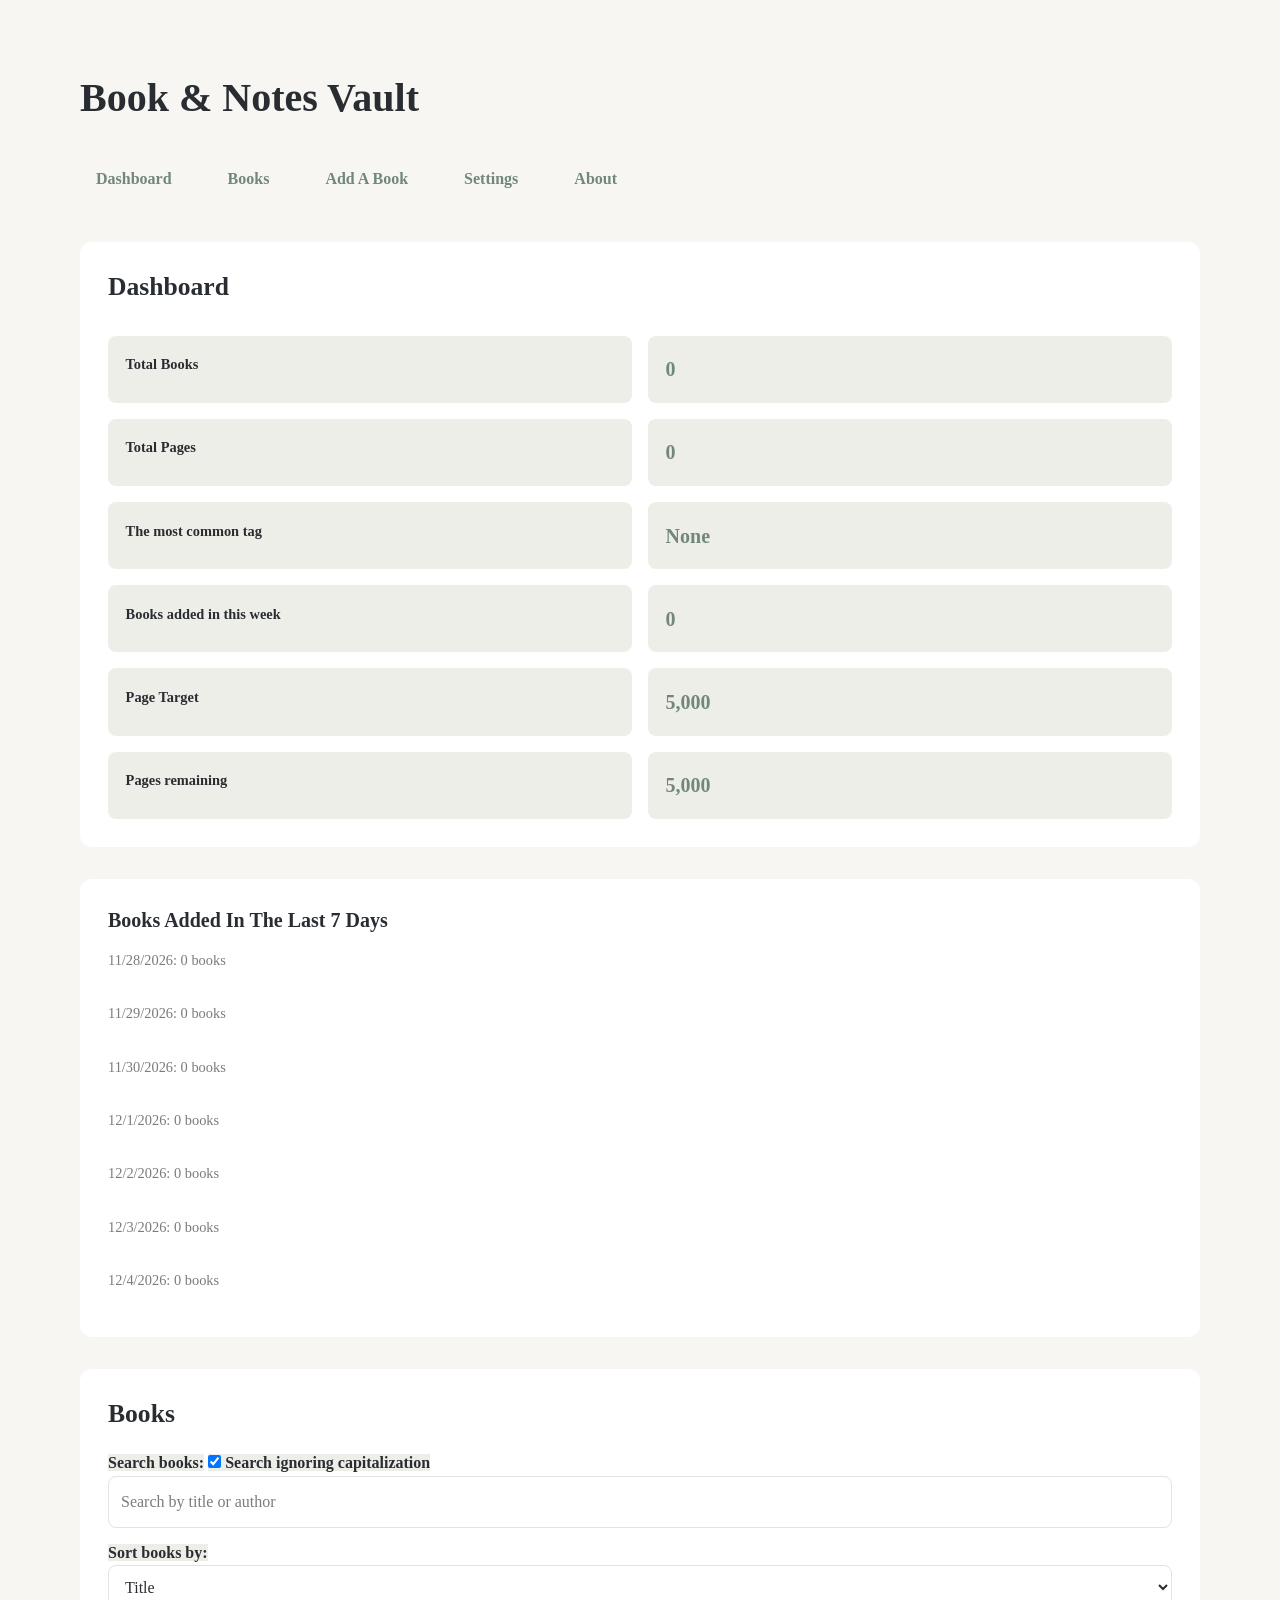
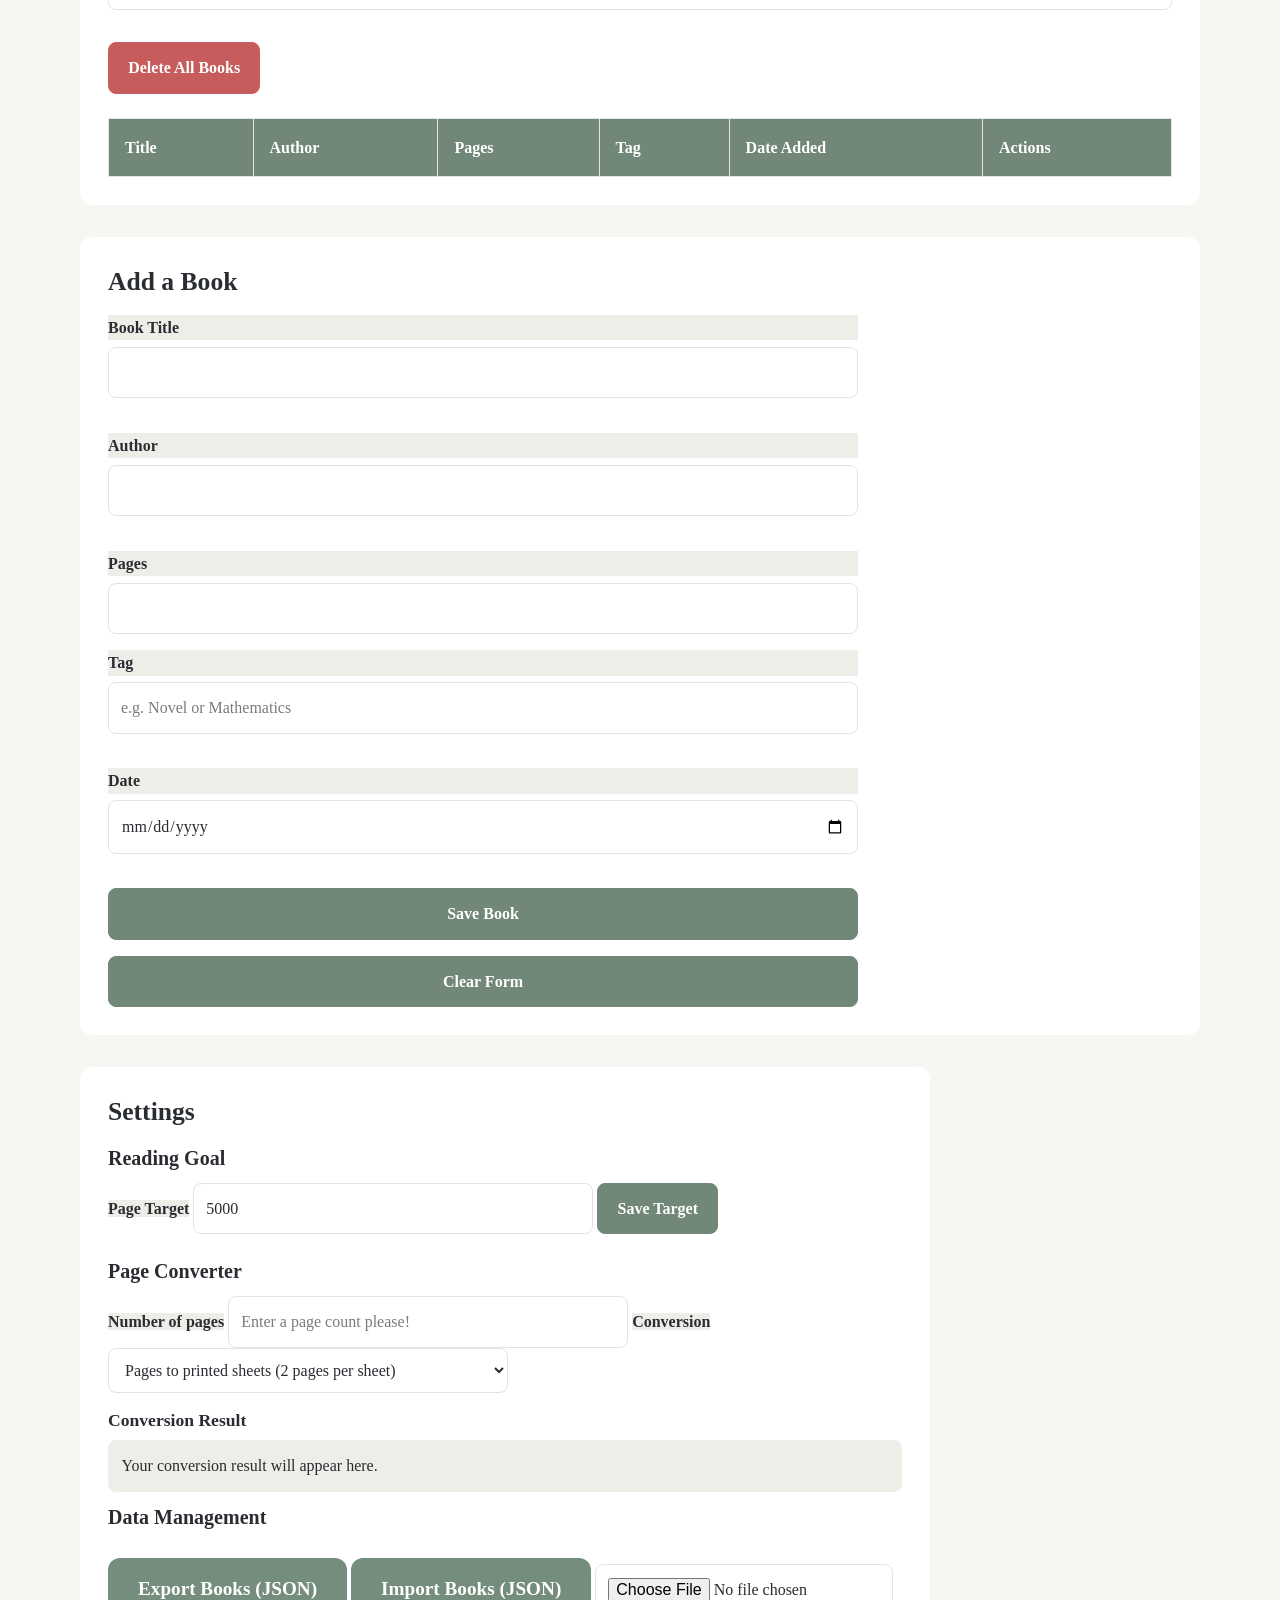
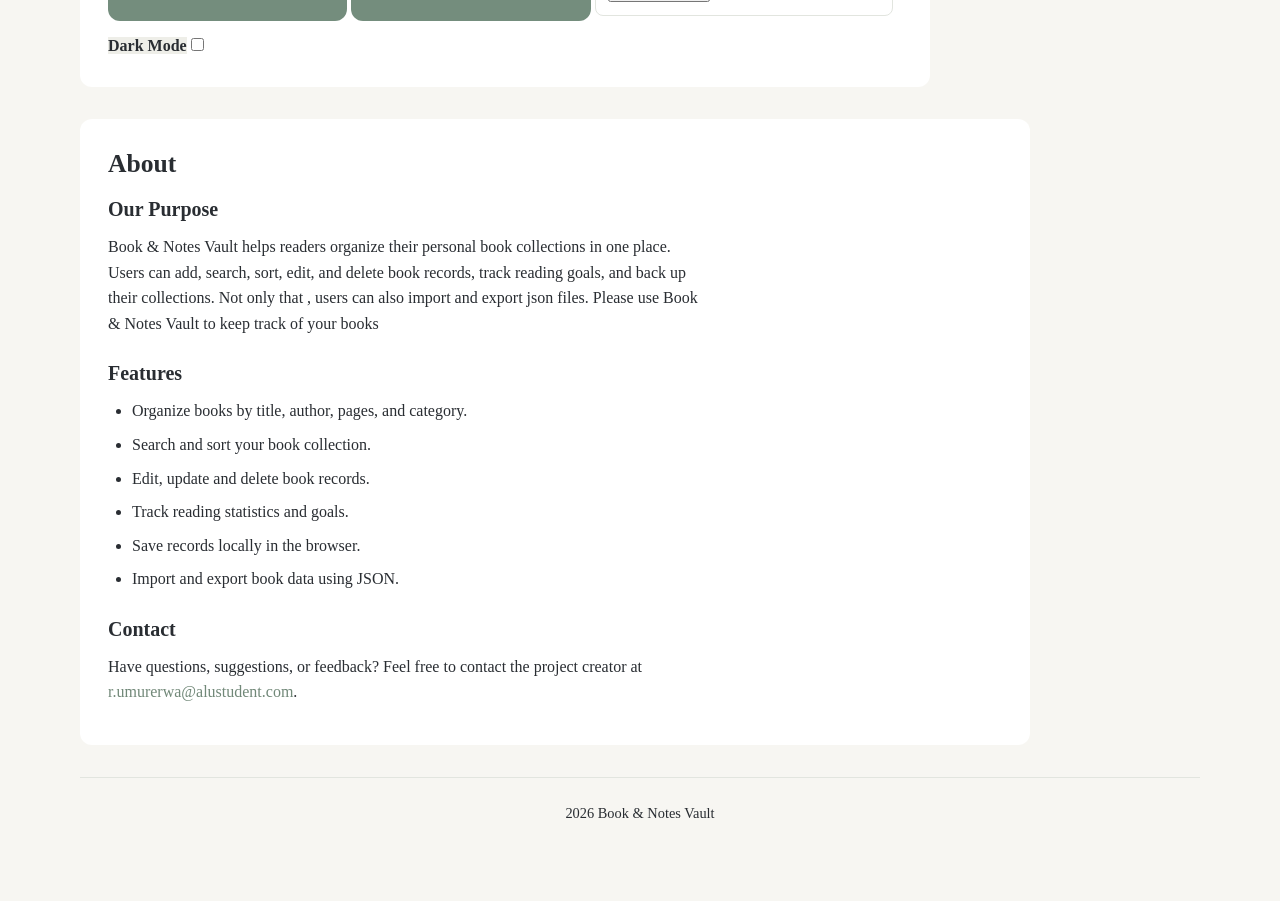
<file: index.html>
<!doctype html>
<html lang="en">
  <head>
    <meta charset="UTF-8" />
    <meta name="viewport" content="width=device-width, initial-scale=1.0" />
    <title>Book & Notes Vault</title>

    <!-- linking differnt css files to reduce a large number of lines -->

    <link rel="stylesheet" href="styles/styles.css" />
    <link rel="stylesheet" href="styles/themes.css" />
    <link rel="stylesheet" href="styles/components.css" />
    <link rel="stylesheet" href="styles/sections.css" />
    <link rel="stylesheet" href="styles/responsive.css" />
  </head>

  <body>
    <a href="#main-content">Skip to main content</a>
    <header>
      <h1>Book & Notes Vault</h1>
    </header>
    <nav aria-label="Main navigation">
      <ul>
        <li><a href="#dashboard">Dashboard</a></li>
        <li><a href="#books">Books</a></li>
        <li><a href="#add-book">Add A Book</a></li>
        <li><a href="#settings">Settings</a></li>
        <li><a href="#about">About</a></li>
      </ul>
    </nav>
    <main id="main-content">
      <section id="dashboard">
        <h2>Dashboard</h2>
        <p>Total Books</p>
        <p id="total-books">0</p>
        <p>Total Pages</p>
        <p id="total-pages">0</p>
        <p>The most common tag</p>
        <p id="most-common-tag">None</p>
        <p>Books added in this week</p>
        <p id="books-this-week">0</p>
        <p>Page Target</p>
        <p id="page-target">0</p>
        <p>Pages remaining</p>
        <p id="pages-remaining">0</p>
      </section>

      <section aria-labelledby="weekly-chart-heading">
        <h3 id="weekly-chart-heading">Books Added In The Last 7 Days</h3>
        <div id="weekly-chart"></div>
      </section>

      <section id="books">
        <h2>Books</h2>
        <p id="status-message" role="status" aria-live="polite"></p>
        <div>
          <label for="search-books">Search books:</label>
          <label for="case-insensitive">
            <input type="checkbox" id="case-insensitive" checked />
            Search ignoring capitalization
          </label>
          <input
            type="text"
            id="search-books"
            placeholder="Search by title or author"
          />
          <p id="search-error" role="alert"></p>
        </div>

        <div>
          <label for="sort-books">Sort books by:</label>
          <select id="sort-books">
            <option value="title">Title</option>
            <option value="date">Date Added</option>
            <option value="pages">Pages</option>
          </select>
        </div>
        <button type="button" id="delete-all-books">Delete All Books</button>
        <div id="books-container">
          <table id="books-table">
            <thead>
              <tr>
                <th>Title</th>
                <th>Author</th>
                <th>Pages</th>
                <th>Tag</th>
                <th>Date Added</th>
                <th>Actions</th>
              </tr>
            </thead>
            <tbody id="books-table-body"></tbody>
          </table>

          <ul id="books-list"></ul>
        </div>
      </section>

      <section id="add-book">
        <h2>Add a Book</h2>
        <form id="book-form">
          <div>
            <label for="title">Book Title</label>
            <input type="text" id="title" name="title" required />
            <p id="title-error" role="alert"></p>
          </div>

          <div>
            <label for="author">Author</label>
            <input type="text" id="author" name="author" required />
            <p id="author-error" role="alert"></p>
          </div>

          <div>
            <label for="pages">Pages</label>
            <input
              type="number"
              id="pages"
              name="pages"
              min="1"
              max="5000"
              required
            />
          </div>

          <div>
            <label for="tag">Tag</label>
            <input
              type="text"
              id="tag"
              name="tag"
              placeholder="e.g. Novel or Mathematics"
              required
            />
            <p id="tag-error" role="alert"></p>
          </div>

          <div>
            <label for="date">Date</label>
            <input type="date" id="date" name="date" required />
            <p id="date-error" role="alert"></p>
          </div>

          <button type="submit" id="submit-book">Save Book</button>
          <button type="reset">Clear Form</button>
        </form>
      </section>

      <section id="settings">
        <h2>Settings</h2>
        <h3>Reading Goal</h3>
        <label for="page-target-input">Page Target</label>
        <input type="number" id="page-target-input" value="5000" min="0" />
        <button type="button" id="save-target">Save Target</button>
        <p id="goal-status" aria-live="polite"></p>

        <h3>Page Converter</h3>
        <label for="page-count">Number of pages</label>
        <input
          type="number"
          id="page-count"
          placeholder="Enter a page count please!"
          min="0"
        />
        <label for="conversion-type">Conversion</label>
        <select id="conversion-type">
          <option value="pages-to-sheets">
            Pages to printed sheets (2 pages per sheet)
          </option>
          <option value="sheets-to-pages">
            Printed sheets to pages (2 pages per sheet)
          </option>
        </select>
        <h4>Conversion Result</h4>
        <p id="conversion-result" aria-live="polite">
          Your conversion result will appear here.
        </p>
        <div class="data-management">
          <h3>Data Management</h3>
<!-- export button -->
          <div>
            <button type="button" id="export-books">Export Books (JSON)</button>

            <label for="import-books">Import Books (JSON)</label>
            <input
              type="file"
              id="import-books"
              accept=".json,application/json"
            />
            <p id="import-error" role="alert"></p>
          </div>

          <p id="import-error" role="alert"></p>
          <p id="import-status" role="status"></p>
        </div>

        <label for="theme-toggle">Dark Mode</label>
        <input type="checkbox" id="theme-toggle" />
      </section>

<!-- the about section -->

      <section id="about">
        <h2>About</h2>

        <h3>Our Purpose</h3>
        <p>
          Book & Notes Vault helps readers organize their personal book
          collections in one place. Users can add, search, sort, edit, and
          delete book records, track reading goals, and back up their
          collections. Not only that , users can also import and export json
          files. Please use Book & Notes Vault to keep track of your books
        </p>
        <h3>Features</h3>
        <ul>
          <li>Organize books by title, author, pages, and category.</li>
          <li>Search and sort your book collection.</li>
          <li>Edit, update and delete book records.</li>
          <li>Track reading statistics and goals.</li>
          <li>Save records locally in the browser.</li>
          <li>Import and export book data using JSON.</li>
        </ul>
        <h3>Contact</h3>
        <p>
          Have questions, suggestions, or feedback? Feel free to contact the
          project creator at
          <a href="mailto:r.umurerwa@alustudent.com"
            >r.umurerwa@alustudent.com</a
          >.
        </p>
      </section>
    </main>

    <footer>
      <p>2026 Book & Notes Vault</p>
    </footer>
    <script src="scripts/storage.js"></script>
    <script src="scripts/validators.js"></script>
    <script src="scripts/ui.js"></script>
    <script src="scripts/search.js"></script>
    <script src="scripts/main.js"></script>
  </body>
</html>
</file>
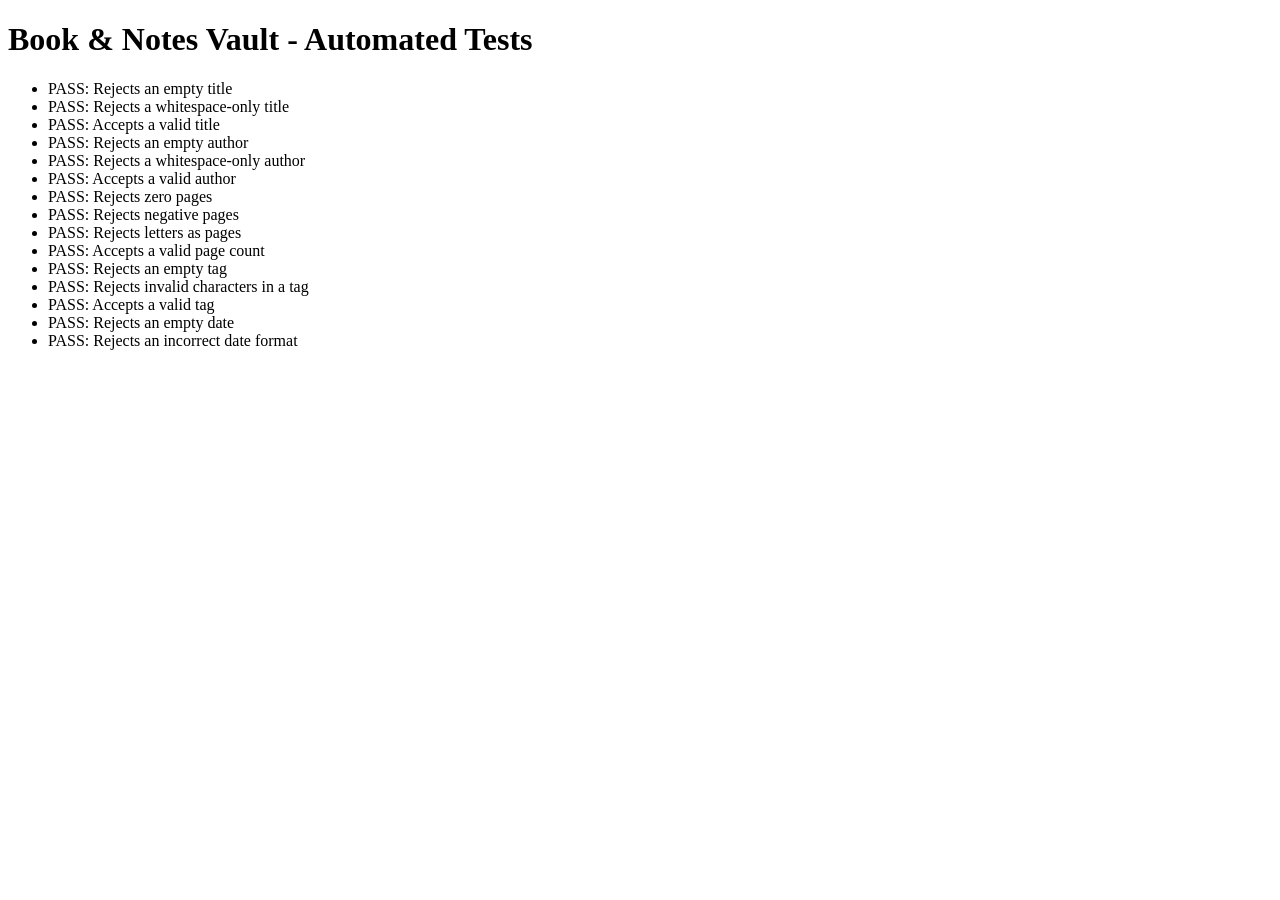
<file: tests.html>
<!DOCTYPE html>
<html lang="en">
<head>
  <meta charset="UTF-8">
  <meta name="viewport" content="width=device-width, initial-scale=1.0">
  <title>Book & Notes Vault Tests</title>
</head>
<body>
  <h1>Book & Notes Vault - Automated Tests</h1>

  <ul id="test-results"></ul>

  <script src="scripts/validators.js"></script>
  <script>
  function runTest(description, condition) {
    const result = document.createElement("li");

    if (condition) {
      result.textContent = "PASS: " + description;
    } else {
      result.textContent = "FAIL: " + description;
    }

    document.getElementById("test-results").appendChild(result);
  }
  runTest("Rejects an empty title", validateTitle("") === false);
runTest("Rejects a whitespace-only title", validateTitle("   ") === false);
runTest("Accepts a valid title", validateTitle("Atomic Habits"));
runTest("Rejects an empty author", validateAuthor("") === false);
runTest("Rejects a whitespace-only author", validateAuthor("   ") === false);
runTest("Accepts a valid author", validateAuthor("Chinua Achebe"));
runTest("Rejects zero pages", validatePages(0) === false);
runTest("Rejects negative pages", validatePages(-10) === false);
runTest("Rejects letters as pages", validatePages("abc") === false);
runTest("Accepts a valid page count", validatePages(250));
runTest("Rejects an empty tag", validateTag("") === false);
runTest("Rejects invalid characters in a tag", validateTag("Science123") === false);
runTest("Accepts a valid tag", validateTag("Science Fiction"));
runTest("Rejects an empty date", validateDate("") === false);
runTest("Rejects an incorrect date format", validateDate("13-10-2026") === false);
runTest("Accepts a valid date format", validateDate("2026-10-13"));
runTest("Rejects an invalid month", validateDate("2026-15-10") === false);

runTest("Rejects an impossible day", validateDate("2026-02-30") === false);

runTest("Rejects February 29 in a non-leap year", validateDate("2025-02-29") === false);

runTest("Accepts February 29 in a leap year", validateDate("2024-02-29"));

runTest("Accepts a valid date at the end of a month", validateDate("2026-01-31"));
runTest("Detects repeated words", hasRepeatedWords("Math Math"));
runTest("Detects repeated words regardless of case", hasRepeatedWords("Book book"));
runTest("Accepts a title without repeated words", hasRepeatedWords("Atomic Habits") === false);
runTest("Does not detect non-adjacent repeated words", hasRepeatedWords("Math Science Math") === false);
runTest("Rejects decimal page counts", validatePages(10.5) === false);
runTest("Rejects page counts above 5000", validatePages(5001) === false);
runTest("Accepts the maximum page count", validatePages(5000));
runTest("Rejects a date with slashes", validateDate("2026/10/13") === false);
runTest("Rejects a date with missing digits", validateDate("2026-1-3") === false);

const validBook = {
  id: "test-001",
  title: "Atomic Habits",
  author: "James Clear",
  pages: 320,
  tag: "Self Help",
  dateAdded: "2026-10-13",
  createdAt: "2026-10-13T10:00:00.000Z",
  updatedAt: "2026-10-13T10:00:00.000Z"
};

runTest(
  "Rejects imported data that is not an array",
  validateImportedBooks({}) === false
);

runTest(
  "Accepts a valid imported book",
  validateImportedBooks([validBook])
);

runTest(
  "Rejects a book with a missing title",
  validateImportedBooks([{ ...validBook, title: undefined }]) === false
);

runTest(
  "Rejects a book with invalid pages",
  validateImportedBooks([{ ...validBook, pages: 0 }]) === false
);

runTest(
  "Rejects a book with a missing ID",
  validateImportedBooks([{ ...validBook, id: undefined }]) === false
);
</script>
</body>
</html>
</file>
<file: styles/styles.css>
* {
  box-sizing: border-box;
  margin: 0;
  padding: 0;
}

html {
  scroll-behavior: smooth;
}

body {
  min-height: 100vh;
  padding: 1rem;
  font-family: Cambria, "Times New Roman", serif;
  font-size: 1rem;
  line-height: 1.6;
  background-color: var(--background, #f7f6f2);
  color: var(--text, #292d32);
  transition: background-color 0.25s ease, color 0.25s ease;
}

h1, h2, h3, h4 {
  line-height: 1.3;
  font-weight: 600;
}

h1 { font-size: 2rem; }
h2 { font-size: 1.6rem; margin-bottom: 1rem; }
h3 { font-size: 1.25rem; margin-bottom: 0.75rem; }
h4 { font-size: 1.1rem; }

p { margin-bottom: 0.75rem; }

a {
  color: var(--accent, #718878);
  text-decoration: none;
}

a:hover { text-decoration: underline; }

header {
  padding: 1.5rem 0;
  text-align: center;
}

nav { margin-bottom: 2rem; }

nav ul {
  display: flex;
  flex-direction: column;
  gap: 0.5rem;
  list-style: none;
}

nav a {
  display: block;
  padding: 0.65rem 1rem;
  border-radius: 0.5rem;
  font-weight: 600;
}

main {
  display: flex;
  flex-direction: column;
  gap: 1.5rem;
  width: 100%;
  min-width: 0;
}

section {
  min-width: 0;
  padding: 1.25rem;
  border-radius: 0.75rem;
  background-color: var(--surface, #ffffff);
}

footer {
  margin-top: 2rem;
  padding: 1.5rem 0;
  text-align: center;
  font-size: 0.9rem;
  color: var(--text-muted, #777d78);
}

a[href="#main-content"] {
  position: absolute;
  top: -100px;
  left: 1rem;
  z-index: 1000;
  padding: 0.75rem;
  background-color: var(--surface, #ffffff);
  color: var(--text, #292d32);
}

a[href="#main-content"]:focus { top: 1rem; }

a:focus-visible,
button:focus-visible,
input:focus-visible,
select:focus-visible {
  outline: 3px solid var(--accent, #718878);
  outline-offset: 3px;
}

@media (prefers-reduced-motion: reduce) {
  html { scroll-behavior: auto; }

  *, *::before, *::after {
    transition-duration: 0.01ms !important;
    animation-duration: 0.01ms !important;
    animation-iteration-count: 1 !important;
  }
}
</file>
<file: styles/themes.css>
:root {
  color-scheme: light;
  --background: #f7f6f2;
  --surface: #ffffff;
  --surface-soft: #eeeee8;
  --text: #292d32;
  --text-muted: #777d78;
  --accent: #718878;
  --accent-hover: #5b7463;
  --accent-soft: #e5ede6;
  --border: #e2e5df;
  --danger: #c65c5c;
  --danger-hover: #a94444;
  --success: #557b5d;
  --shadow: 0 4px 18px rgba(35, 45, 38, 0.06);
}

html[data-theme="dark"] {
  color-scheme: dark;
  --background: #171b1a;
  --surface: #222927;
  --surface-soft: #2c3430;
  --text: #edf0eb;
  --text-muted: #a6afa8;
  --accent: #91aa97;
  --accent-hover: #a9c0ae;
  --accent-soft: #35443a;
  --border: #39433e;
  --danger: #ef8585;
  --danger-hover: #ffaaaa;
  --success: #9bc5a1;
  --shadow: 0 4px 18px rgba(0, 0, 0, 0.2);
}

body {
  background-color: var(--background);
  color: var(--text);
}

p,
li {
  color: var(--text);
}

label {
  background-color: var(--surface-soft);
  color: var(--text)
}

::placeholder {
  color: var(--text-muted);
  opacity: 1;
}

section,
input,
select,
button,
#books-list li {
  color: var(--text);
}

section,
#books-list li {
  background-color: var(--surface);
  border-color: var(--border);
}

mark {
  background-color: #f4e7a1;
  color: #292d32;
}

html[data-theme="dark"] mark {
  background-color: #796a35;
  color: #ffffff;
}
</file>
<file: styles/components.css>
button {
  padding: 0.75rem 1.2rem;
  border: 1px solid var(--accent);
  border-radius: 0.5rem;
  background-color: var(--accent);
  color: white;
  font: inherit;
  font-weight: 600;
  cursor: pointer;
  transition: background-color 0.2s ease;
}

.delete-button{
  background-color: var(--danger);
}

.import-button{
  background-color:cornsilk
}
/* .delete-button {
  padding: 0.75rem 1.2rem;
  border: 1px solid var(--danger);
  border-radius: 0.5rem;
  background-color: var(--danger);
  color: white;
  font: inherit;
  font-weight: 600;
  cursor: pointer;
  transition: background-color 0.2s
} */


button:hover {
  background-color: var(--accent-hover);
}
/* 
.delete-button:hover {
  background-color: var(--danger-hover);
} */

button:disabled {
  opacity: 0.6;
  cursor: not-allowed;
}
/* 
.delete-button:disabled {
  opacity: 0.6;
  cursor: not-allowed;
} */

#books-list {
  display: grid;
  grid-template-columns: repeat(auto-fit, minmax(min(100%, 240px), 1fr));
  gap: 1.25rem;
  margin-top: 1.5rem;
  padding: 0;
  list-style: none;
}

#books-list li {
  display: flex;
  flex-direction: column;
  align-items: flex-start;
  min-width: 0;
  min-height: 230px;
  padding: 1.4rem;
  border: 1px solid var(--border);
  border-radius: 1rem;
  background-color: var(--surface);
  box-shadow: var(--shadow);
  overflow-wrap: anywhere;
  transition: transform 0.2s ease, box-shadow 0.2s ease;
}

#books-list li:hover {
  transform: translateY(-4px);
  box-shadow: 0 8px 24px rgba(0, 0, 0, 0.10);
}

#books-list li h3 {
  width: 100%;
  margin-bottom: 1rem;
  color: var(--accent);
  font-size: 1.3rem;
  overflow-wrap: anywhere;
}

#books-list li p {
  width: 100%;
  margin-bottom: 0.55rem;
  font-size: 0.95rem;
  line-height: 1.5;
}

#books-list li button:first-of-type {
  margin-top: auto;
}

#books-list li button:last-of-type {
  margin-top: 0.5rem;
  background-color: var(--danger);
  border-color: var(--danger);
  color: white;
}

#books-list li button:last-of-type:hover {
  background-color: var(--danger-hover);
}

#delete-all-books {
  margin-top: 1rem;
  background-color: var(--danger);
  border-color: var(--danger);
  color: white;
}

#delete-all-books:hover {
  background-color: var(--danger-hover);
}

form {
  display: flex;
  flex-direction: column;
  gap: 1rem;
}

form div {
  display: flex;
  flex-direction: column;
  gap: 0.4rem;
}


label {
  font-weight: 600;
}

input,
select {
  width: 100%;
  padding: 0.75rem;
  border: 1px solid var(--border);
  border-radius: 0.5rem;
  background-color: var(--surface);
  color: var(--text);
  font: inherit;
}

input:focus,
select:focus {
  border-color: var(--accent);
}

input[type="checkbox"],
input[type="file"] {
  width: auto;
}

#search-error {
  color: var(--danger);
  font-size: 0.9rem;
}

#sort-books {
  margin-bottom: 1rem;
}

#import-books {
  margin-top: 1rem;
}

#export-books {
  margin-top: 1rem;
}

.chart-bar {
  min-height: 12px;
  border-radius: 1rem;
  background-color: var(--accent);
}


#about ul {
  padding-left: 1.5rem;
  margin-bottom: 1rem;
}

#about li {
  margin-bottom: 0.5rem;
}

#about a {
  overflow-wrap: anywhere;
}

#books-table {
  display: none;
}

#export-books {
  background-color: #748d7d;
  color: white;
  padding: 16px 30px;
  border: none;
  border-radius: 12px;
  font-size: 1.2rem;
  font-weight: bold;
  cursor: pointer;
}

label[for="import-books"] {
  display: inline-block;
  background-color: #748d7d;
  color: white;
  padding: 16px 30px;
  border-radius: 12px;
  font-size: 1.2rem;
  font-weight: bold;
  cursor: pointer;
  transition: background-color 0.3s ease;
}

#export-books:hover,
label[for="import-books"]:hover {
  background-color: #526b5c;
}
</file>
<file: styles/sections.css>
#dashboard {
  display: grid;
  grid-template-columns: repeat(2, minmax(0, 1fr));
  gap: 0.75rem;
}

#dashboard h2 { grid-column: 1 / -1; }
#dashboard p {
  min-width: 0;
  margin: 0;
  padding: 0.85rem;
  border-radius: 0.5rem;
  background-color: var(--surface-soft);
  overflow-wrap: anywhere;
}

#dashboard p:nth-of-type(odd) {
  font-size: 0.9rem;
  font-weight: 600;
}

#dashboard p:nth-of-type(even) {
  color: var(--accent);
  font-size: 1.25rem;
  font-weight: 700;
}

#weekly-chart {
  display: flex;
  flex-direction: column;
  gap: 0.85rem;
  width: 100%;
  margin-top: 1rem;
}

.chart-row {
  display: flex;
  flex-direction: column;
  gap: 0.35rem;
  width: 100%;
  min-width: 0;
}

.chart-row > div:first-child {
  font-size: 0.9rem;
  color: var(--text-muted);
  overflow-wrap: anywhere;
}

.chart-bar {
  min-height: 0.7rem;
  max-width: 100%;
  border-radius: 1rem;
  background-color: var(--accent);
  transition: width 0.3s ease;
}

#books { width: 100%; }
#books h2 { margin-bottom: 1.25rem; }
#books-list:empty { margin-top: 0; }
#add-book { width: 100%; }
#add-book form { margin-top: 1rem; }

#settings { width: 100%; }
#settings h3 { margin-top: 1.5rem; }
#settings h3:first-of-type { margin-top: 0; }
#settings h4 {
  margin-top: 1rem;
  margin-bottom: 0.5rem;
}

#goal-status {
  margin-top: 0.75rem;
  color: var(--success);
  font-weight: 600;
}

#conversion-result {
  padding: 0.85rem;
  border-radius: 0.5rem;
  background-color: var(--surface-soft);
  overflow-wrap: anywhere;
}

#about { width: 100%; }
#about h3 { margin-top: 1.5rem; }
#about h3:first-of-type { margin-top: 0; }
#about p { max-width: 75ch; }
#about ul { margin-top: 0.5rem; }
footer { border-top: 1px solid var(--border); }
</file>
<file: styles/responsive.css>
@media (max-width: 359px) {
  body { padding: 0.75rem; }

  section { padding: 0.85rem; }
 h1 { font-size: 1.6rem; }
  h2 { font-size: 1.35rem; }

  #dashboard { grid-template-columns: 1fr; }

  button {
    max-width: 100%;
    padding: 0.65rem 0.85rem;
  }
}

@media (min-width: 360px) {
  nav ul { align-items: stretch; }
  nav a { text-align: center; }

  #books-list li button { min-width: 75px; }
}

@media (min-width: 768px) {
  body {
    max-width: 1100px;
    margin: 0 auto;
    padding: 2rem;
  }

  header { text-align: left; }

  nav ul {
    flex-direction: row;
    flex-wrap: wrap;
    justify-content: flex-start;
    gap: 1rem;
  }

  nav a { text-align: center; }

  main { gap: 2rem; }

  #books-list { grid-template-columns: repeat(2, minmax(0, 1fr)); }

  #dashboard { gap: 1rem; }

  #weekly-chart { max-width: 800px; }

  #add-book form { max-width: 650px; }

  #settings > input,
  #settings > select { max-width: 400px; }
}

@media (min-width: 1024px) {
  body {
    max-width: 1200px;
    padding: 2.5rem;
  }
  header { padding: 2rem 0; }
  h1 { font-size: 2.5rem; }

  nav { margin-bottom: 2.5rem; }
  nav ul { gap: 1.5rem; }

  section { padding: 1.75rem; }

  #books-list { grid-template-columns: repeat(3, minmax(0, 1fr)); }

  dashboard { gap: 1.25rem; }
  #dashboard p { padding: 1.1rem; }

  #books-table {
    display: table;
    width: 100%;
    border-collapse: collapse;
    margin-top: 1.5rem;
  }

  #books-list { display: none; }

  #books-table th,
  #books-table td {
    padding: 1rem;
    border: 1px solid var(--border);
    text-align: left;
  }

  #books-table th {
    background-color: var(--accent);
    color: white;
  }

  #books-table tr:nth-child(even) {
    background-color: var(--surface-soft);
  }

  #books-table td button { margin: 0.25rem; }

  #add-book form { max-width: 750px; }

  #settings { max-width: 850px; }
  #about { max-width: 950px; }
}

img, video, canvas, svg { max-width: 100%; }
input, select, button { max-width: 100%; }

#books-list,
#weekly-chart,
main,
section { min-width: 0; }
</file>
